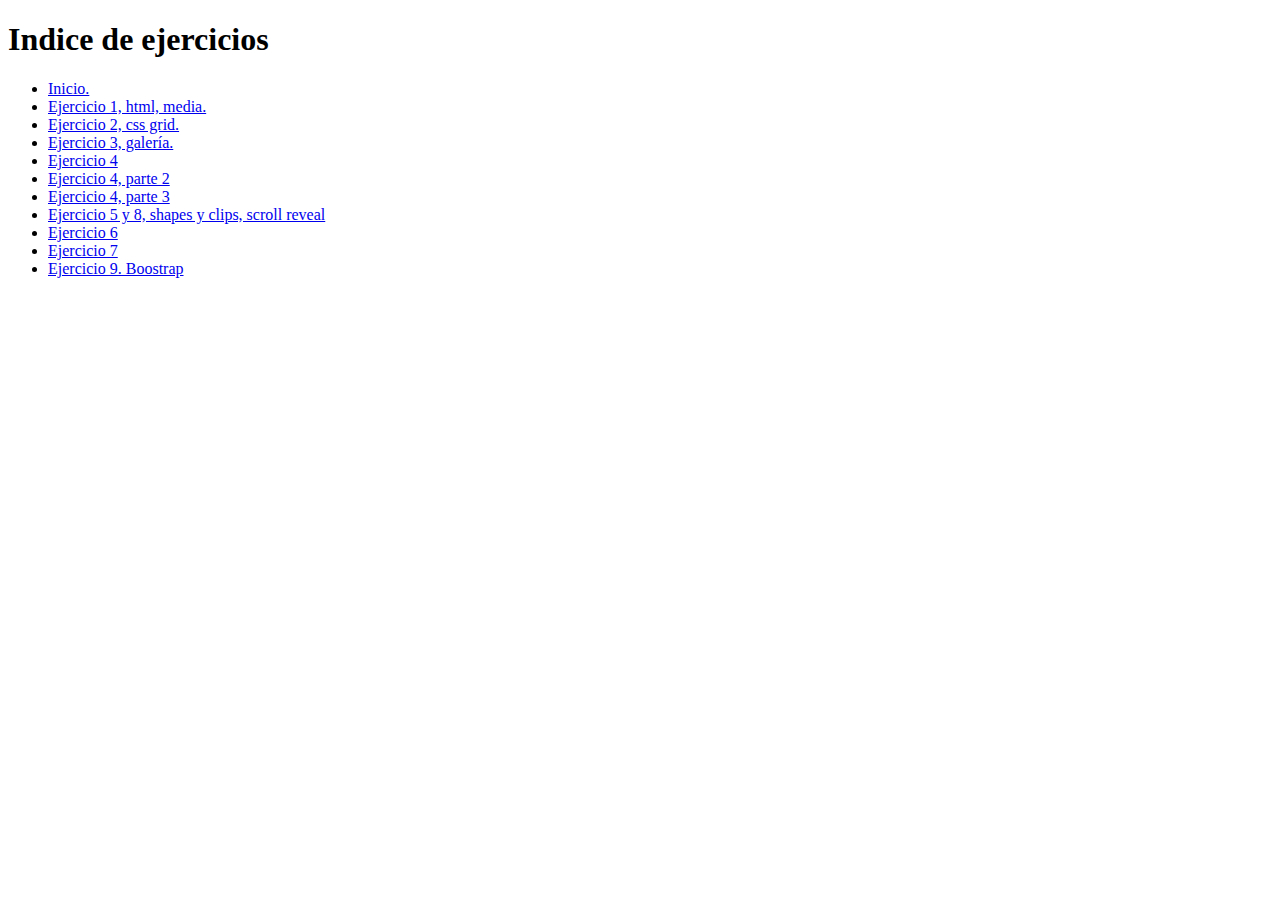
<file: index.html>
<!DOCTYPE html>
<html lang="es" dir="ltr">

  <head>
    <meta charset="utf-8">
    <meta name="description" content="Ejercicio para aprender Html.">
    <title>Ejercicio 1, diseño web</title>
  </head>
  <body>
    <div class="container">
      <h1>Indice de ejercicios</h1>
    <ul>

      <li><a href="index.html">Inicio.</a></li>
      <li><a href="ejercicio1.html">Ejercicio 1, html, media.</a></li>
      <li><a href="ejercicio2.html">Ejercicio 2, css grid.</a></li>
      <li><a href="ejercicio3.html">Ejercicio 3, galería.</a></li>
      <li><a href="ejercicio4.html">Ejercicio 4</a></li>
      <li><a href="ejercicio4-2.html">Ejercicio 4, parte 2</a></li>
      <li><a href="ejercicio4-3.html">Ejercicio 4, parte 3</a></li>
      <li><a href="ejercicio5.html">Ejercicio 5 y 8, shapes y clips, scroll reveal</a></li>
      <li><a href="ejercicio6.html">Ejercicio 6</a></li>
      <li><a href="ejercicio7.html">Ejercicio 7</a></li>
      <li><a href="ejercicio9.html">Ejercicio 9. Boostrap</a></li>
    </ul>

  </body>
</html>
</file>
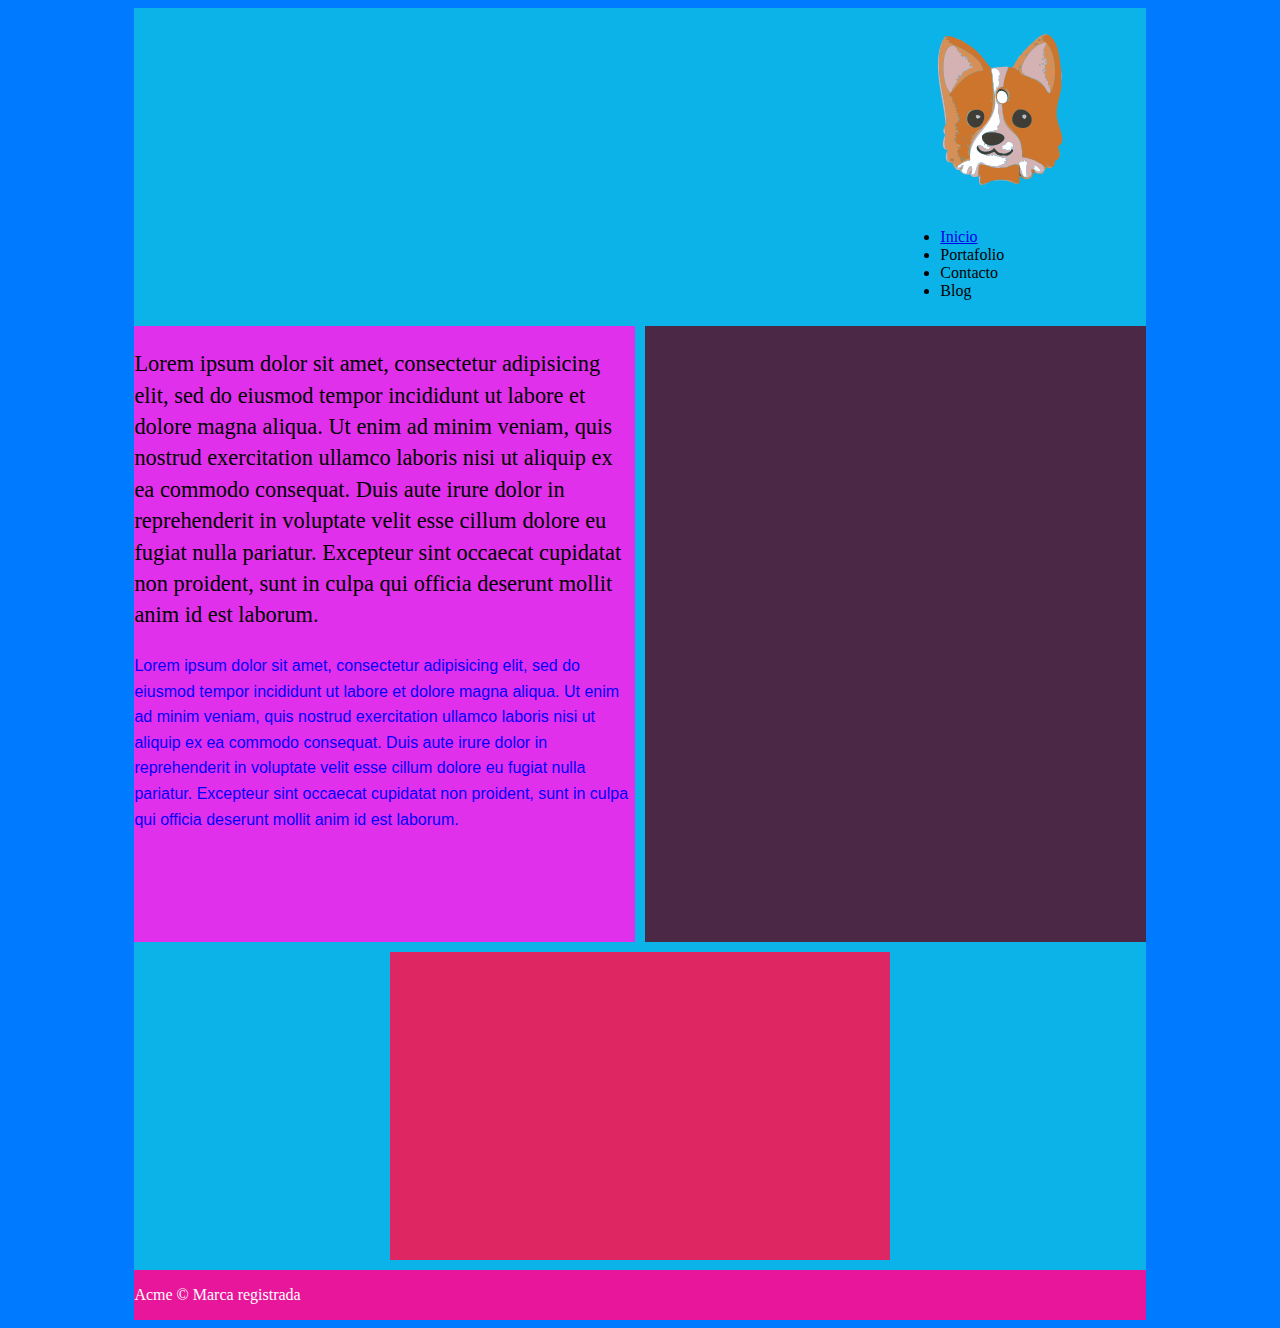
<file: ejercicio2.html>
<!DOCTYPE html>
<html lang="es">
  <head>
    <meta charset="utf-8">
    <meta name="description" content="Ejercicio 2, Anahuac.">
    <title>Ejercicio 2</title>
    <link rel="stylesheet" href="css/style.css">
    <style>
      body{
        background-color: #007BFF;
      }
      .container {
        width: 80%;
        background-color: #0CB3E8;
      }
    </style>
  </head>
  <body>
   <div class="container">
    <header>
      <img src="images/corgi1.svg" alt="Logo de corgi" width="200px">
      <nav>
        <!--Este es un comentario-->
        <ul>
          <li><a href="index.html">Inicio</a></li>
          <li><a href=""></a>Portafolio</li>
          <li><a href=""></a>Contacto</li>
          <li><a href=""></a>Blog</li>
        </ul>
      </nav>
    </header>

     <section class="uno">
       <p id="parrafo_inicial">Lorem ipsum dolor sit amet, consectetur adipisicing elit, sed do eiusmod tempor incididunt ut labore et dolore magna aliqua. Ut enim ad minim veniam, quis nostrud exercitation ullamco laboris nisi ut aliquip ex ea commodo consequat. Duis aute irure dolor in reprehenderit in voluptate velit esse cillum dolore eu fugiat nulla pariatur. Excepteur sint occaecat cupidatat non proident, sunt in culpa qui officia deserunt mollit anim id est laborum.</p>
       <p class="parrafo rojo" style="color: blue; font-size: 1em; font-family: Helvetica; line-height:1.6em;">Lorem ipsum dolor sit amet, consectetur adipisicing elit, sed do eiusmod tempor incididunt ut labore et dolore magna aliqua. Ut enim ad minim veniam, quis nostrud exercitation ullamco laboris nisi ut aliquip ex ea commodo consequat. Duis aute irure dolor in reprehenderit in voluptate velit esse cillum dolore eu fugiat nulla pariatur. Excepteur sint occaecat cupidatat non proident, sunt in culpa qui officia deserunt mollit anim id est laborum.</p>

     </section>
     <section class="dos">

     </section>
     <article>

     </article>
     <footer>
        <p>Acme © Marca registrada </p>
     </footer>


  </div>

  </body>
</html>
</file>
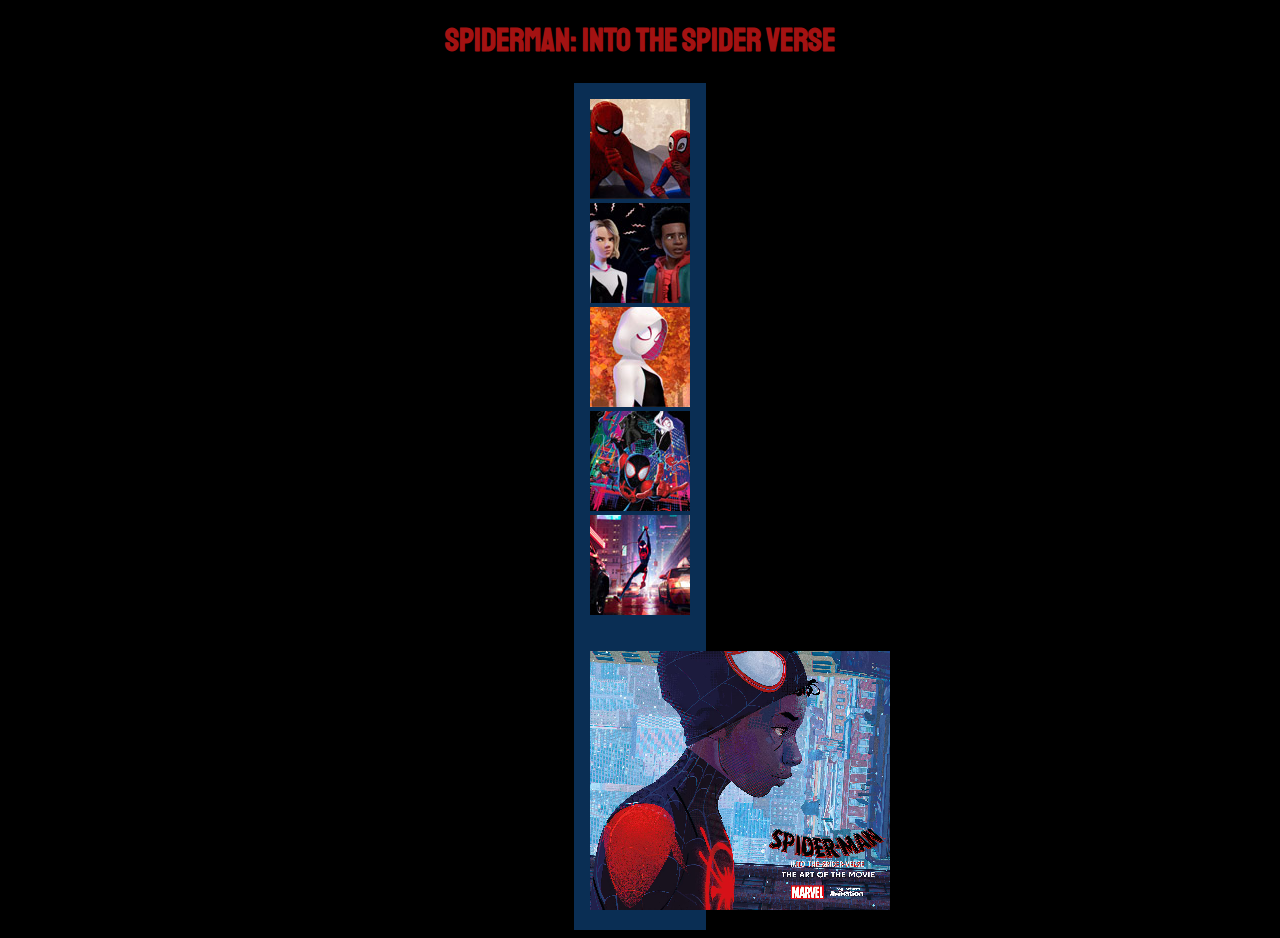
<file: ejercicio3.html>
<!DOCTYPE html>
<html lang="es">
  <head>
    <meta charset="utf-8">
    <meta name="description" content="Ejercicio de galeria">
    <meta name="author" content="Daniela G">
    <title>Ejercicio 3.</title>
    <link rel="stylesheet" href="css/lightbox.css">
    <link href="https://fonts.googleapis.com/css?family=Staatliches" rel="stylesheet">
    <script type="text/javascript"src="js/bpgdec8a.js"></script>
    <style media="screen">
      body{
        background-color: rgb(0, 0, 0);
      }
      h1{
        color: rgb(163, 18, 18);
        font-family: 'Staatliches', cursive;
        text-align: center;
      }
    .container{
      background-color: rgb(10, 46, 84);
      margin: 0 auto;
      width: 100px;
      padding: 1em 1em 1em 1em;
    }
    canvas{
      width: 300px;
    }
    </style>
  </head>
  <body>
    <h1>SPIDERMAN: INTO THE SPIDER VERSE</h1>
    <div class="container">
      <a href="images/spiderman.jpg" data-lightbox="galeria" data-title="Miles and Peter"><img src="images/spiderman-tb.jpg" alt="Miles and Peter"></a>
      <a href="images/spider_verse.png" data-lightbox="galeria" data-title="Miles and Gwen"><img src="images/spider_verse-tb.jpg" alt="Miles and Gwen"></a>
      <a href="images/gwenstacy.png" data-lightbox="galeria" data-title="Gwen Stacy"><img src="images/gwenstacy-tb.jpg" alt="Gwen Stacy"></a>
      <a href="images/intothespiderverse.jpg" data-lightbox="galeria" data-title="Spider Verse"><img src="images/intothespiderverse-tb.jpg" alt="Spider Verse"></a>
      <a href="images/spiderverse.jpg" data-lightbox="galeria" data-title="Miles Morales"><img src="images/spiderverse-tb.jpg" alt="Miles Morales"></a>
    </div>
    <div class="container">
      <img src="images/marvel.bpg" alt="spiderman">
    </div>

  <script type="text/javascript" src="js/lightbox-plus-jquery.min.js"></script>
  </body>
</html>
</file>
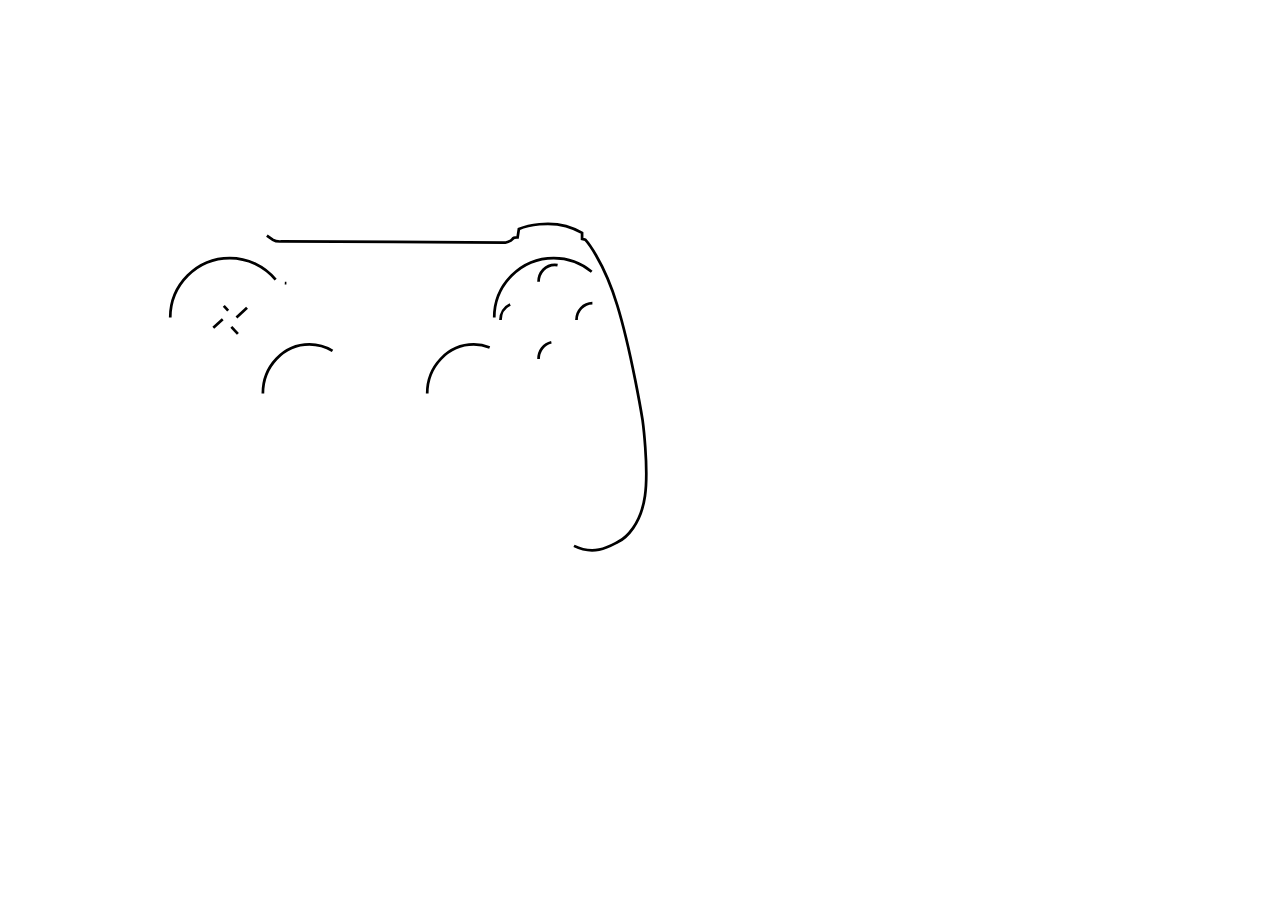
<file: ejercicio4.html>
<!DOCTYPE html>
<html lang="es">
  <head>
    <meta charset="utf-8">
    <meta name="description" content="Ejercicio de diseño">
    <meta name="author" content="Daniela Gutiérrez">
    <title>Ejercicio 4, vivus</title>
    <style media="screen">
      svg{
        width: 800px;
      }
    </style>
  </head>
  <body>
    <div class="container">
      <svg version="1.1" id="my-svg" xmlns="http://www.w3.org/2000/svg" xmlns:xlink="http://www.w3.org/1999/xlink" x="0px" y="0px"
      	 viewBox="0 0 500 500" style="enable-background:new 0 0 500 500;" xml:space="preserve" onclick="controller.reset().play();">
      <style type="text/css">
      	.st0{fill:none;stroke:#000000;stroke-width:1.7;stroke-miterlimit:10;}
      </style>
      <path class="st0" d="M161.8,142.2l3.8,2.7c0,0,1.8,1.2,5.3,1c3.5-0.2,139.8,0.8,139.8,0.8s3.7-1,4.5-2.2c0.8-1.2,3.3-1.1,3.3-1.1
      	l0.8-5.3c0,0,21-8.7,39.5,2.5v3.7l2,0.5c0,0,11.2,12.3,20,41s15.8,71.7,15.8,71.7s4,29.8,1.5,47.5c-2.5,17.7-11.7,26.2-17,28.8
      	c-5.3,2.7-18,11.3-34.8-2.5c-16.8-13.8-29-62.7-29-62.7s-3.5-3.2-5.3-3.5c-1.8-0.3-19,17.3-44.5-1.3l-57.2-0.3c0,0-21.7,18.8-45,0.2
      	c0,0-5.3-0.3-8.3,12s-17.5,41.7-26,50.2s-29.5,19.5-45.3-0.5s-4.2-77.7-4.2-77.7s9.5-43.3,19.5-74c0,0,1.3-5.2,5-11.7
      	c3.7-6.5,10.8-18.5,10.8-18.5l3.8-0.3l-0.3-4.2c0,0,15.5-9.8,39.5-1.8l0.3,5L161.8,142.2z"/>
      <circle class="st0" cx="138.6" cy="193.5" r="37.2"/>
      <circle class="st0" cx="341.1" cy="193.5" r="37.2"/>
      <ellipse class="st0" cx="188.4" cy="240.9" rx="29.1" ry="30.6"/>
      <ellipse class="st0" cx="291.1" cy="240.9" rx="29.1" ry="30.6"/>
      <ellipse class="st0" cx="341.7" cy="171.1" rx="10.1" ry="10.6"/>
      <ellipse class="st0" cx="365.4" cy="195" rx="10.1" ry="10.6"/>
      <ellipse class="st0" cx="341.7" cy="219.3" rx="10.1" ry="10.6"/>
      <ellipse class="st0" cx="317.9" cy="195" rx="10.1" ry="10.6"/>
      <path class="st0" d="M142.8,193.5l7.2-6.7h11.6c0,0,7,6.4,0,15.5H150l-7.2-7.2V193.5z"/>
      <path class="st0" d="M134.2,194.5l-7.3,6.7h-11.6c0,0-7-6.4,0-15.5h11.6l7.3,7.2V194.5z"/>
      <path class="st0" d="M139.6,199.3l6.7,7.2v11.6c0,0-6.4,7-15.5,0v-11.6l7.2-7.2H139.6z"/>
      <path class="st0" d="M137.6,189.1l-6.7-7.2v-11.6c0,0,6.4-7,15.5,0v11.6l-7.2,7.2H137.6z"/>
      <path class="st0" d="M174,172h-0.7c-2.5,0-4.6-2.1-4.6-4.6V158c0-2.5,2.1-4.6,4.6-4.6h0.7c2.5,0,4.6,2.1,4.6,4.6v9.4
      	C178.6,169.9,176.5,172,174,172z"/>
      <path class="st0" d="M307,172.8h-0.7c-2.5,0-4.6-2.1-4.6-4.6v-9.4c0-2.5,2.1-4.6,4.6-4.6h0.7c2.5,0,4.6,2.1,4.6,4.6v9.4
      	C311.6,170.7,309.5,172.8,307,172.8z"/>
      <circle class="st0" cx="187.5" cy="239.2" r="19.9"/>
      <circle class="st0" cx="292" cy="239.5" r="19.9"/>
      <path class="st0" d="M186.4,145.9v54.9c0,0,0.1,4.8,7.4,4.9s94.5,0,94.5,0s5.8,0.2,5.4-7.5s0-51.6,0-51.6L186.4,145.9z"/>
      </svg>
    </div>
    <script type="text/javascript" src="js/vivus.min.js"></script>
    <script>
      controller = new Vivus('my-svg', {type: 'delayed', duration: 150});

    </script>
  </body>
</html>
</file>
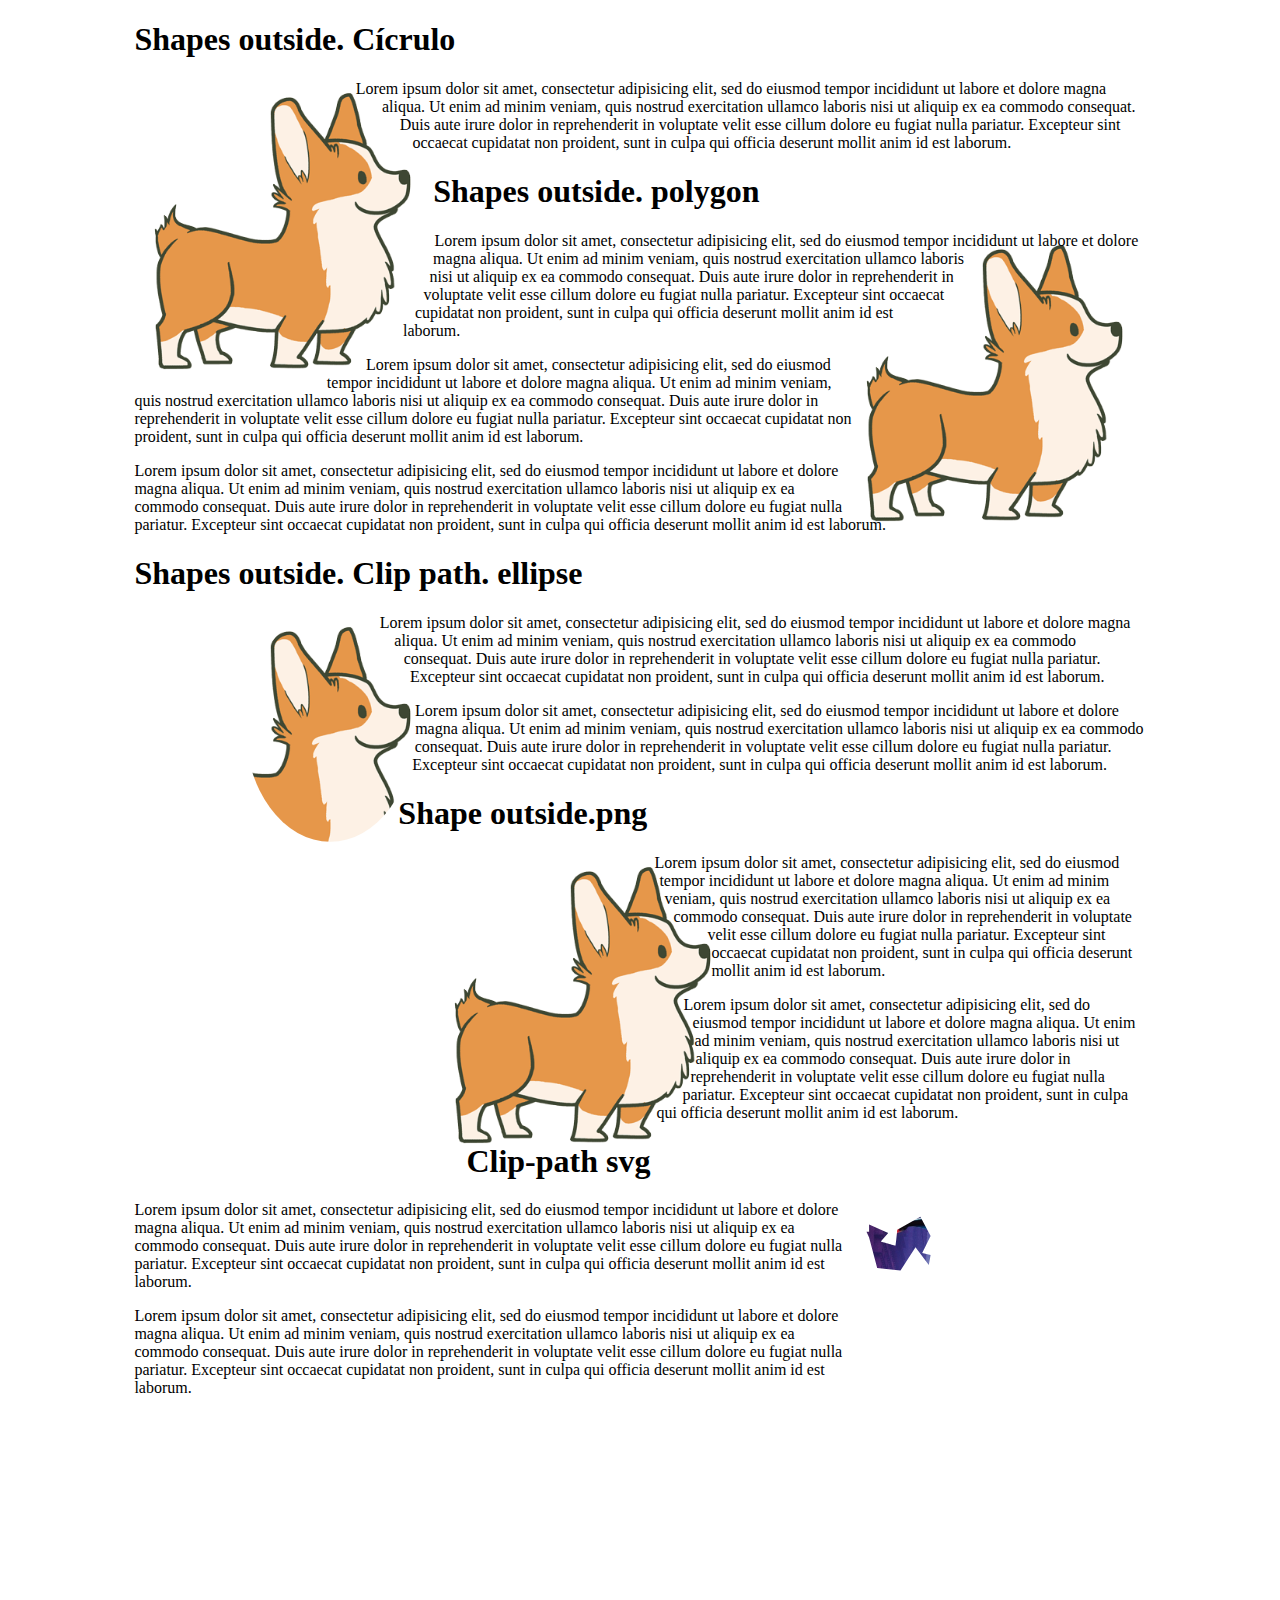
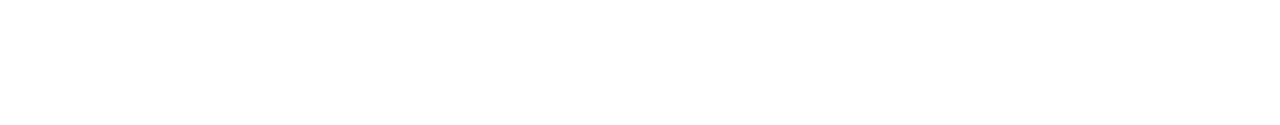
<file: ejercicio5.html>
<!DOCTYPE html>
<html lang="es">
  <head>
    <meta charset="utf-8">
    <meta name="description" content="Ejercicio sobre shapes">
    <meta name="author" content="Daniela G">
    <title>Ejercicio 5</title>
  </head>
    <style media="screen">
      .container{
        margin: 0 auto;
        width: 80%;
      }
      #Corgi{
        width: 300px;
        float:left;
        shape-outside: circle(50%);
      }

      #Corgi1{
        width: 300px;
        float: right;
        shape-outside: polygon(46% 20px, 81.00% 6.66%, 100% 50%, 50% 100%, 2.82% 86.49%, 9px 54.33%, 16.09% 40.33%, 32.39% 36.3%);
            }
      #Corgi2{
        width:300px;
        float: left;
        clip-path: ellipse(85px 116px at 65.26% 37.38%);
        shape-outside: ellipse(85px 116px at 65.26% 37.38%);
      }
      #Corgi3{
        width: 300px;
        float: left;
        shape-outside: url(images/perrito.png);
      }
      #Corgi4{
        width: 300px;
        float:right;
        clip-path: url(#myClip);
      }

    </style>
  <body>
    <div class="container">
      <section>
        <h1>Shapes outside. Cícrulo</h1>
        <img id="Corgi" src="images/perrito.png" alt="Corgi">
        <p>Lorem ipsum dolor sit amet, consectetur adipisicing elit, sed do eiusmod tempor incididunt ut labore et dolore magna aliqua. Ut enim ad minim veniam, quis nostrud exercitation ullamco laboris nisi ut aliquip ex ea commodo consequat. Duis aute irure dolor in reprehenderit in voluptate velit esse cillum dolore eu fugiat nulla pariatur. Excepteur sint occaecat cupidatat non proident, sunt in culpa qui officia deserunt mollit anim id est laborum.</p>

      </section>
      <section>
        <h1>Shapes outside. polygon</h1>
        <img id="Corgi1" src="images/perrito.png" alt="Corgi1">
        <p>Lorem ipsum dolor sit amet, consectetur adipisicing elit, sed do eiusmod tempor incididunt ut labore et dolore magna aliqua. Ut enim ad minim veniam, quis nostrud exercitation ullamco laboris nisi ut aliquip ex ea commodo consequat. Duis aute irure dolor in reprehenderit in voluptate velit esse cillum dolore eu fugiat nulla pariatur. Excepteur sint occaecat cupidatat non proident, sunt in culpa qui officia deserunt mollit anim id est laborum.</p>
        <p>Lorem ipsum dolor sit amet, consectetur adipisicing elit, sed do eiusmod tempor incididunt ut labore et dolore magna aliqua. Ut enim ad minim veniam, quis nostrud exercitation ullamco laboris nisi ut aliquip ex ea commodo consequat. Duis aute irure dolor in reprehenderit in voluptate velit esse cillum dolore eu fugiat nulla pariatur. Excepteur sint occaecat cupidatat non proident, sunt in culpa qui officia deserunt mollit anim id est laborum.</p>
        <p>Lorem ipsum dolor sit amet, consectetur adipisicing elit, sed do eiusmod tempor incididunt ut labore et dolore magna aliqua. Ut enim ad minim veniam, quis nostrud exercitation ullamco laboris nisi ut aliquip ex ea commodo consequat. Duis aute irure dolor in reprehenderit in voluptate velit esse cillum dolore eu fugiat nulla pariatur. Excepteur sint occaecat cupidatat non proident, sunt in culpa qui officia deserunt mollit anim id est laborum.</p>
      </section>
      <section>
        <h1>Shapes outside. Clip path. ellipse</h1>
        <img id="Corgi2" src="images/perrito.png" alt="Corgi2">
        <p>Lorem ipsum dolor sit amet, consectetur adipisicing elit, sed do eiusmod tempor incididunt ut labore et dolore magna aliqua. Ut enim ad minim veniam, quis nostrud exercitation ullamco laboris nisi ut aliquip ex ea commodo consequat. Duis aute irure dolor in reprehenderit in voluptate velit esse cillum dolore eu fugiat nulla pariatur. Excepteur sint occaecat cupidatat non proident, sunt in culpa qui officia deserunt mollit anim id est laborum.</p>
        <p>Lorem ipsum dolor sit amet, consectetur adipisicing elit, sed do eiusmod tempor incididunt ut labore et dolore magna aliqua. Ut enim ad minim veniam, quis nostrud exercitation ullamco laboris nisi ut aliquip ex ea commodo consequat. Duis aute irure dolor in reprehenderit in voluptate velit esse cillum dolore eu fugiat nulla pariatur. Excepteur sint occaecat cupidatat non proident, sunt in culpa qui officia deserunt mollit anim id est laborum.</p>
      </section>
      <section>
        <h1>Shape outside.png</h1>
        <img id="Corgi3" src="images/perrito.png" alt="Corgi2">
        <p>Lorem ipsum dolor sit amet, consectetur adipisicing elit, sed do eiusmod tempor incididunt ut labore et dolore magna aliqua. Ut enim ad minim veniam, quis nostrud exercitation ullamco laboris nisi ut aliquip ex ea commodo consequat. Duis aute irure dolor in reprehenderit in voluptate velit esse cillum dolore eu fugiat nulla pariatur. Excepteur sint occaecat cupidatat non proident, sunt in culpa qui officia deserunt mollit anim id est laborum.</p>
        <p>Lorem ipsum dolor sit amet, consectetur adipisicing elit, sed do eiusmod tempor incididunt ut labore et dolore magna aliqua. Ut enim ad minim veniam, quis nostrud exercitation ullamco laboris nisi ut aliquip ex ea commodo consequat. Duis aute irure dolor in reprehenderit in voluptate velit esse cillum dolore eu fugiat nulla pariatur. Excepteur sint occaecat cupidatat non proident, sunt in culpa qui officia deserunt mollit anim id est laborum.</p>
      </section>
      <section>
        <h1>Clip-path svg</h1>
        <img id="Corgi4" src="images/milesmorales.jpeg" alt="Corgi2">
        <p>Lorem ipsum dolor sit amet, consectetur adipisicing elit, sed do eiusmod tempor incididunt ut labore et dolore magna aliqua. Ut enim ad minim veniam, quis nostrud exercitation ullamco laboris nisi ut aliquip ex ea commodo consequat. Duis aute irure dolor in reprehenderit in voluptate velit esse cillum dolore eu fugiat nulla pariatur. Excepteur sint occaecat cupidatat non proident, sunt in culpa qui officia deserunt mollit anim id est laborum.</p>
        <p>Lorem ipsum dolor sit amet, consectetur adipisicing elit, sed do eiusmod tempor incididunt ut labore et dolore magna aliqua. Ut enim ad minim veniam, quis nostrud exercitation ullamco laboris nisi ut aliquip ex ea commodo consequat. Duis aute irure dolor in reprehenderit in voluptate velit esse cillum dolore eu fugiat nulla pariatur. Excepteur sint occaecat cupidatat non proident, sunt in culpa qui officia deserunt mollit anim id est laborum.</p>
        <svg width="300" height="300">
        <defs>
          <clipPath id="myClip">
            <path class="st0" d="M23.5,30.3v-7.1l19.1,8.5l-7.4,8.5c0,0,14.4,4.2,14.7,4.1c0.3-0.1,1.8-15.9,1.8-15.9l23.1-13.1L85,34.5l-8.4,17
            	l8.4,2.2l-1.8,9.9L69.9,45.9l-15,23.3l-23.3-2.6L23.5,36l-2.6-5.7H23.5z"/>
            </clipPath>
          </defs>
        </svg>

      </section>
    </div>
  </body>
</html>
</file>
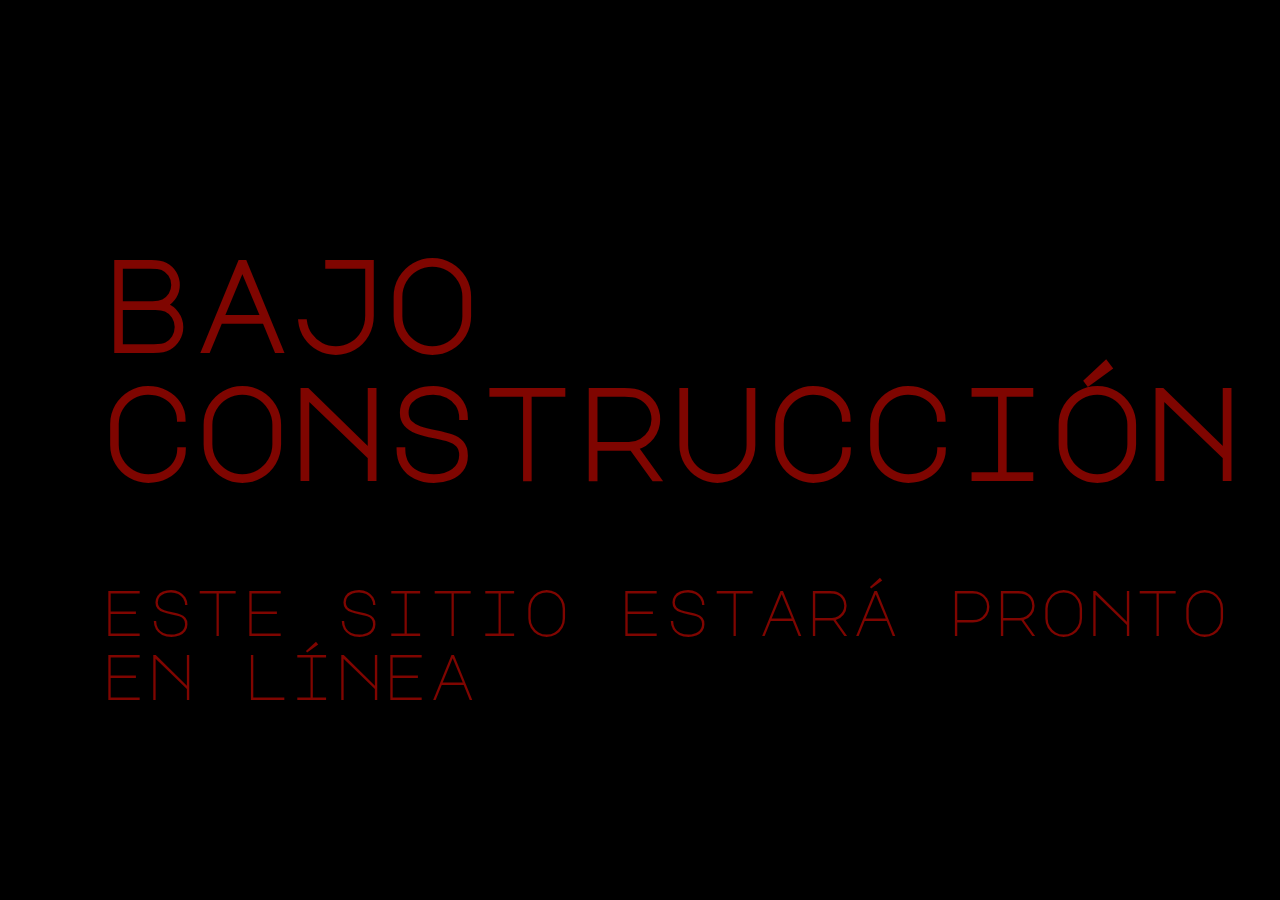
<file: ejercicio7.html>
<!DOCTYPE html>
<html lang="es">
<head>
    <meta charset="UTF-8">
    <meta name="viewport" content="width=device-width, initial-scale=1.0">
    <meta http-equiv="X-UA-Compatible" content="ie=edge">
    <title>Ejercicio 7</title>
    <link rel="stylesheet" href="css/estilo.css">
    <link href="https://fonts.googleapis.com/css?family=Major+Mono+Display" rel="stylesheet">
    <link id="page_favicon" href="images/favicon.ico" rel="icon" type="image/x-icon">
</head>
<body>
    <div class="container">
    <header class="uno">
        
            <h1>bajo construcción</h1>
            <p>este sitio estará pronto en línea</p>
        
    </header>
    
    <div class="dos">
        <svg version="1.1" id="cono" xmlns="http://www.w3.org/2000/svg" xmlns:xlink="http://www.w3.org/1999/xlink" x="0px" y="0px"
        viewBox="0 0 1366 768" style="enable-background:new 0 0 1366 768;" xml:space="preserve" onclick="cono.reset().play();">
   <style type="text/css">
       .st0{fill:none;stroke:#F2582C;stroke-width:7;stroke-miterlimit:10;}
       .st1{fill:none;stroke:#FFFFFF;stroke-width:7;stroke-miterlimit:10;}
   </style>
   <path class="st0" d="M471,532c2-6,104-437,104-437s22-17,62,0l102,437c0,0-31,46-133,46S471,532,471,532z"/>
   <path class="st0" d="M482.5,484.5l-107,46c0,0-7,3,0,10s207,119,207,119s18,12,34,2s214-104,214-104s29-15,2-26l-101.9-35.3"/>
   <path class="st0" d="M372.5,536v17.5c0,0,0,5,6,9s206,116,206,116s24,16,52-2s204-108,204-108s4,0,3.5-23.5"/>
   <path class="st1" d="M546.4,215.6c0,0,51.4,26.1,118.7,0"/>
   <path class="st1" d="M525.1,305.7c0,0,74.8,49.2,161.1,0"/>
   <path class="st1" d="M506.1,385.4c0,0,20.4,34.1,98.4,34.1s100.3-34.1,100.3-34.1"/>
   <path class="st1" d="M485,474.3c0,0,15.5,45.2,119.5,46.2s121-46.2,121-46.2"/>
   </svg>
    </div>
</div>
    <script type="text/javascript" src="js/vivus.min.js"></script>
    <script>
        cono = new Vivus('cono', {type: 'delayed', duration: 150});
  
      </script>
</body>
</html>
</file>
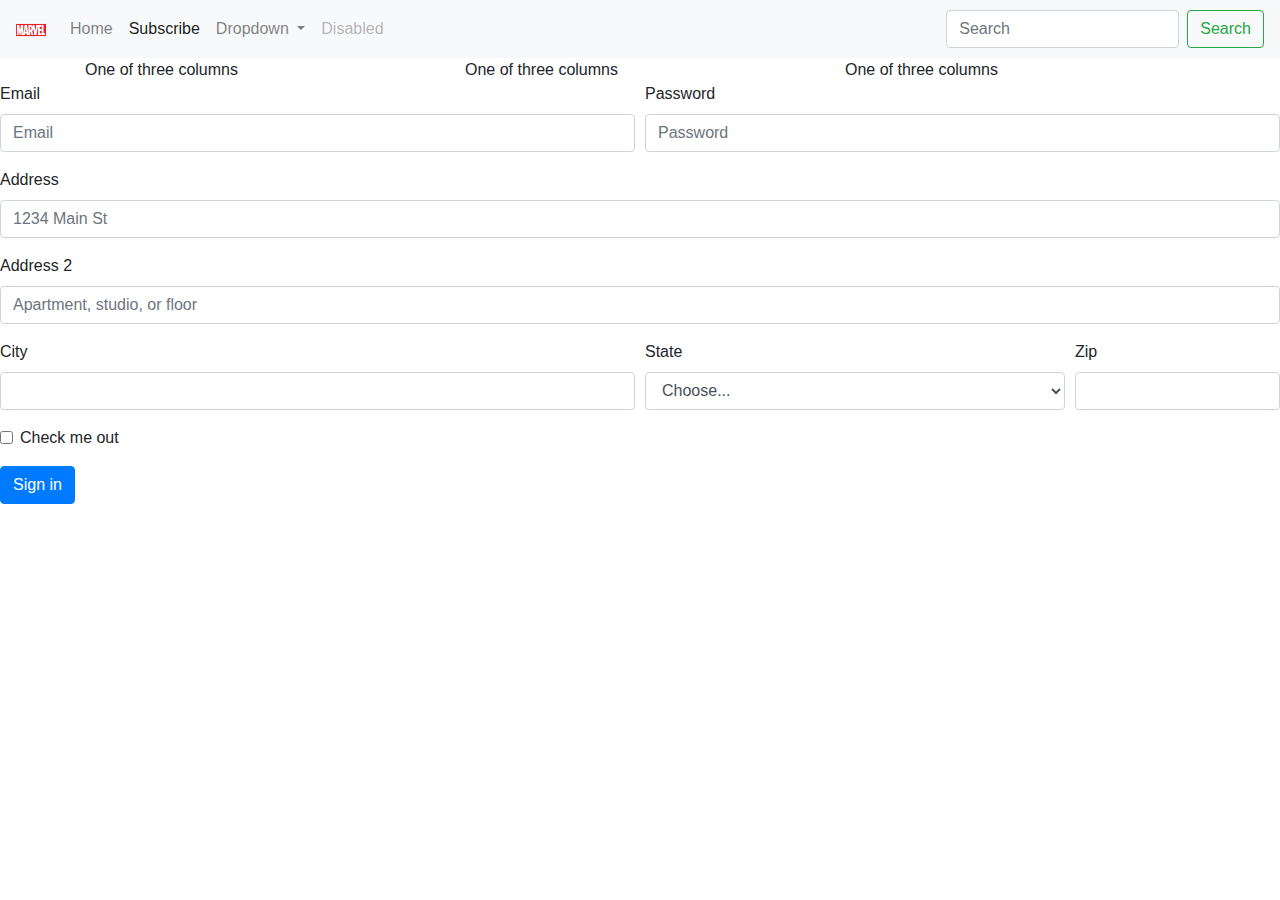
<file: link.html>
<!DOCTYPE html>
<html lang="en">
<head>
    <meta charset="UTF-8">
    <meta name="viewport" content="width=device-width, initial-scale=1.0">
    <meta http-equiv="X-UA-Compatible" content="ie=edge">
    <title>Document</title>
    <link rel="stylesheet" href="https://stackpath.bootstrapcdn.com/bootstrap/4.3.1/css/bootstrap.min.css" integrity="sha384-ggOyR0iXCbMQv3Xipma34MD+dH/1fQ784/j6cY/iJTQUOhcWr7x9JvoRxT2MZw1T" crossorigin="anonymous">
</head>
<body>
        <nav class="navbar navbar-expand-lg navbar-light bg-light">
                <a class="navbar-brand" href="#">
                        <img src="images/MarvelLogo.svg" width="30" height="30" alt="">
                      </a>
                <button class="navbar-toggler" type="button" data-toggle="collapse" data-target="#navbarSupportedContent" aria-controls="navbarSupportedContent" aria-expanded="false" aria-label="Toggle navigation">
                  <span class="navbar-toggler-icon"></span>
                </button>
              
                <div class="collapse navbar-collapse" id="navbarSupportedContent">
                  <ul class="navbar-nav mr-auto">
                      <a class="nav-link" href="ejercicio9.html">Home </a>
                    </li>
                    <li class="nav-item">
                            <li class="nav-item active">
                      <a class="nav-link" href="link.html">Subscribe <span class="sr-only">(current)</span></a>
                    </li>
                    <li class="nav-item dropdown">
                      <a class="nav-link dropdown-toggle" href="#" id="navbarDropdown" role="button" data-toggle="dropdown" aria-haspopup="true" aria-expanded="false">
                        Dropdown
                      </a>
                      <div class="dropdown-menu" aria-labelledby="navbarDropdown">
                        <a class="dropdown-item" href="#">Action</a>
                        <a class="dropdown-item" href="#">Another action</a>
                        <div class="dropdown-divider"></div>
                        <a class="dropdown-item" href="#">Something else here</a>
                      </div>
                    </li>
                    <li class="nav-item">
                      <a class="nav-link disabled" href="#" tabindex="-1" aria-disabled="true">Disabled</a>
                    </li>
                  </ul>
                  <form class="form-inline my-2 my-lg-0">
                    <input class="form-control mr-sm-2" type="search" placeholder="Search" aria-label="Search">
                    <button class="btn btn-outline-success my-2 my-sm-0" type="submit">Search</button>
                  </form>
                </div>
              </nav>
              <div class="container">
                    <div class="row">
                      <div class="col-sm">
                        One of three columns
                      </div>
                      <div class="col-sm">
                        One of three columns
                      </div>
                      <div class="col-sm">
                        One of three columns
                      </div>
                    </div>
                  </div>

                  <form>
                        <div class="form-row">
                          <div class="form-group col-md-6">
                            <label for="inputEmail4">Email</label>
                            <input type="email" class="form-control" id="inputEmail4" placeholder="Email">
                          </div>
                          <div class="form-group col-md-6">
                            <label for="inputPassword4">Password</label>
                            <input type="password" class="form-control" id="inputPassword4" placeholder="Password">
                          </div>
                        </div>
                        <div class="form-group">
                          <label for="inputAddress">Address</label>
                          <input type="text" class="form-control" id="inputAddress" placeholder="1234 Main St">
                        </div>
                        <div class="form-group">
                          <label for="inputAddress2">Address 2</label>
                          <input type="text" class="form-control" id="inputAddress2" placeholder="Apartment, studio, or floor">
                        </div>
                        <div class="form-row">
                          <div class="form-group col-md-6">
                            <label for="inputCity">City</label>
                            <input type="text" class="form-control" id="inputCity">
                          </div>
                          <div class="form-group col-md-4">
                            <label for="inputState">State</label>
                            <select id="inputState" class="form-control">
                              <option selected>Choose...</option>
                              <option>...</option>
                            </select>
                          </div>
                          <div class="form-group col-md-2">
                            <label for="inputZip">Zip</label>
                            <input type="text" class="form-control" id="inputZip">
                          </div>
                        </div>
                        <div class="form-group">
                          <div class="form-check">
                            <input class="form-check-input" type="checkbox" id="gridCheck">
                            <label class="form-check-label" for="gridCheck">
                              Check me out
                            </label>
                          </div>
                        </div>
                        <button type="submit" class="btn btn-primary">Sign in</button>
                      </form>
                     
    
              <script src="https://code.jquery.com/jquery-3.3.1.slim.min.js" integrity="sha384-q8i/X+965DzO0rT7abK41JStQIAqVgRVzpbzo5smXKp4YfRvH+8abtTE1Pi6jizo" crossorigin="anonymous"></script>
              <script src="https://cdnjs.cloudflare.com/ajax/libs/popper.js/1.14.7/umd/popper.min.js" integrity="sha384-UO2eT0CpHqdSJQ6hJty5KVphtPhzWj9WO1clHTMGa3JDZwrnQq4sF86dIHNDz0W1" crossorigin="anonymous"></script>
              <script src="https://stackpath.bootstrapcdn.com/bootstrap/4.3.1/js/bootstrap.min.js" integrity="sha384-JjSmVgyd0p3pXB1rRibZUAYoIIy6OrQ6VrjIEaFf/nJGzIxFDsf4x0xIM+B07jRM" crossorigin="anonymous"></script>
</body>
</html>
</file>
<file: css/style.css>
.container {
  margin: 0 auto;
  /*padding: 5em 0 1em 2em;
  border-left: 50px solid black;
  border-bottom: 15px dotted red;*/
  display: grid;
  grid-template-columns: repeat(4, 1fr);
  grid-template-rows:1fr 2fr 1fr 50px;
  grid-gap: 10px;
  grid-template-areas:
  ". . . a"
  "b b c c"
  ". d d ."
  "e e e e"

}
#parrafo_inicial {
  font-size: 1.4em;
  line-height: 1.4em;
}
header{
  grid-area: a;
}
.uno{
  background-color: rgb(225, 48, 235);
  grid-area: b;
}
.dos{
  background-color: rgb(75, 40, 69);
  grid-area: c;
}
article{
  background-color: rgb(222, 38, 98);
  grid-area: d;
}
footer{
  background-color: rgb(232, 22, 154);
  grid-area: e;
  color:#ffff;
}
</file>
<file: css/estilo.css>
@charset "UTF-8";


html, body{
  margin: 0;
  background-color: #000000;
}
*, *:before, *:after{
  box-sizing: border-box;
}
.container{
  display: grid;
  grid-template-columns: 100px auto auto 100px;
  grid-template-rows: 50px 100px auto;
  

}
header{
  font-family: 'Major Mono Display', monospace;
  color: #7F0500;
  font-size: 4em;
  grid-area: 4 / 2 / 3 / 2
}


.dos{
  width: 700px;
  height: 700px;
  grid-area: 3 / 3 / 4 / 3
}


@-ms-viewport{
    width: device-width;
}
@media (min-width: 768px) and (max-width: 1024px) {
  body{
    background-color: #000000;
  }
  .container{
    display: grid;
    grid-template-columns: 100px auto auto 100px;
    grid-template-rows: 50px 100px auto auto;
    
  
  }
  header{
    font-family: 'Major Mono Display', monospace;
    color: #7F0500;
    font-size: 2em;
    grid-area: 4 / 2 / 3 / 2
  }
  
  
  .dos{
    width: 600px;
    height: 600px;
    grid-area: 4 / 2 / 5 / 4
  }
  }
  
  /* 
    ##Device = Tablets, Ipads (landscape)
    ##Screen = B/w 768px to 1024px
  */
  
  @media (min-width: 768px) and (max-width: 1024px) and (orientation: landscape) {

 
    
  }
  
  /* 
    ##Device = Low Resolution Tablets, Mobiles (Landscape)
    ##Screen = B/w 481px to 767px
  */
  
  @media (min-width: 481px) and (max-width: 767px) {

  
    
  }
  
  /* 
    ##Device = Most of the Smartphones Mobiles (Portrait)
    ##Screen = B/w 320px to 479px
  */
  
  @media (min-width: 320px) and (max-width: 480px) {
    body{
      background-color: #000000;
    }
    .container{
      display: grid;
      grid-template-columns: 50px 300px 50px;
      grid-template-rows: 50px 100px auto auto;
      
    
    }
    header{
      font-family: 'Major Mono Display', monospace;
      color: #7F0500;
      font-size: 1em;
      grid-area: 4 / 2 / 3 / 2
    }
    
    
    .dos{
      width: 500px;
      height: 500px;
      grid-area: 4 / 1 / 4 / 3;
      align-self: center;
    }
  }
</file>
